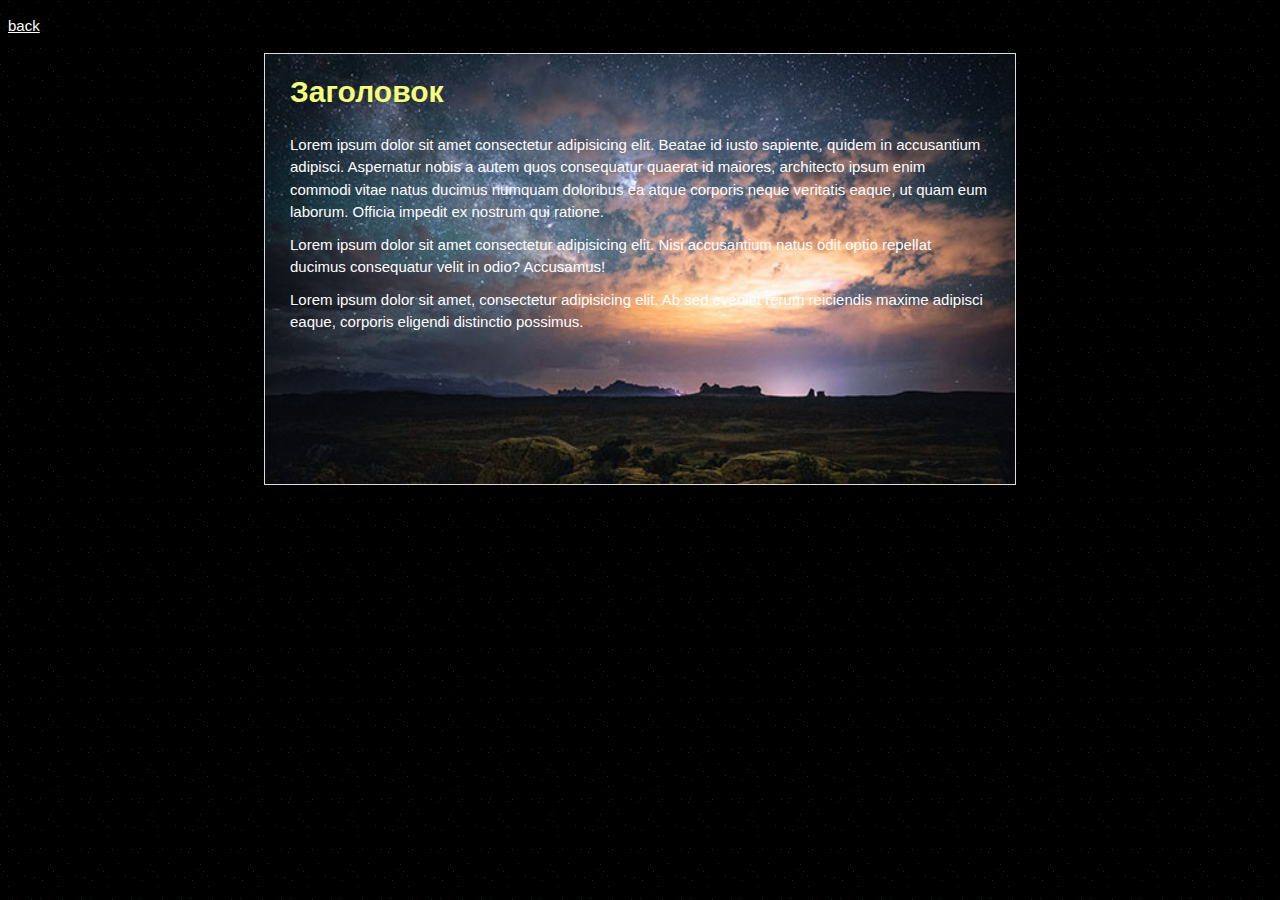
<file: background.html>
<!DOCTYPE html>
<html>
  <head>
    <meta charset="UTF-8" />
    <link rel="stylesheet" href="background.css" />
    <title>Работа с фоном</title>
  </head>
  <body>
    <p><a href="index.html" class="link-background">back</a></p>

    <div class="post">
      <h1 class="post-title">Заголовок</h1>
      <div class="post-text">
        <p>
          Lorem ipsum dolor sit amet consectetur adipisicing elit. Beatae id
          iusto sapiente, quidem in accusantium adipisci. Aspernatur nobis a
          autem quos consequatur quaerat id maiores, architecto ipsum enim
          commodi vitae natus ducimus numquam doloribus ea atque corporis neque
          veritatis eaque, ut quam eum laborum. Officia impedit ex nostrum qui
          ratione.
        </p>
        <p>
          Lorem ipsum dolor sit amet consectetur adipisicing elit. Nisi
          accusantium natus odit optio repellat ducimus consequatur velit in
          odio? Accusamus!
        </p>
        <p>
          Lorem ipsum dolor sit amet, consectetur adipisicing elit. Ab sed
          eveniet rerum reiciendis maxime adipisci eaque, corporis eligendi
          distinctio possimus.
        </p>
      </div>
    </div>
  </body>
</html>
</file>
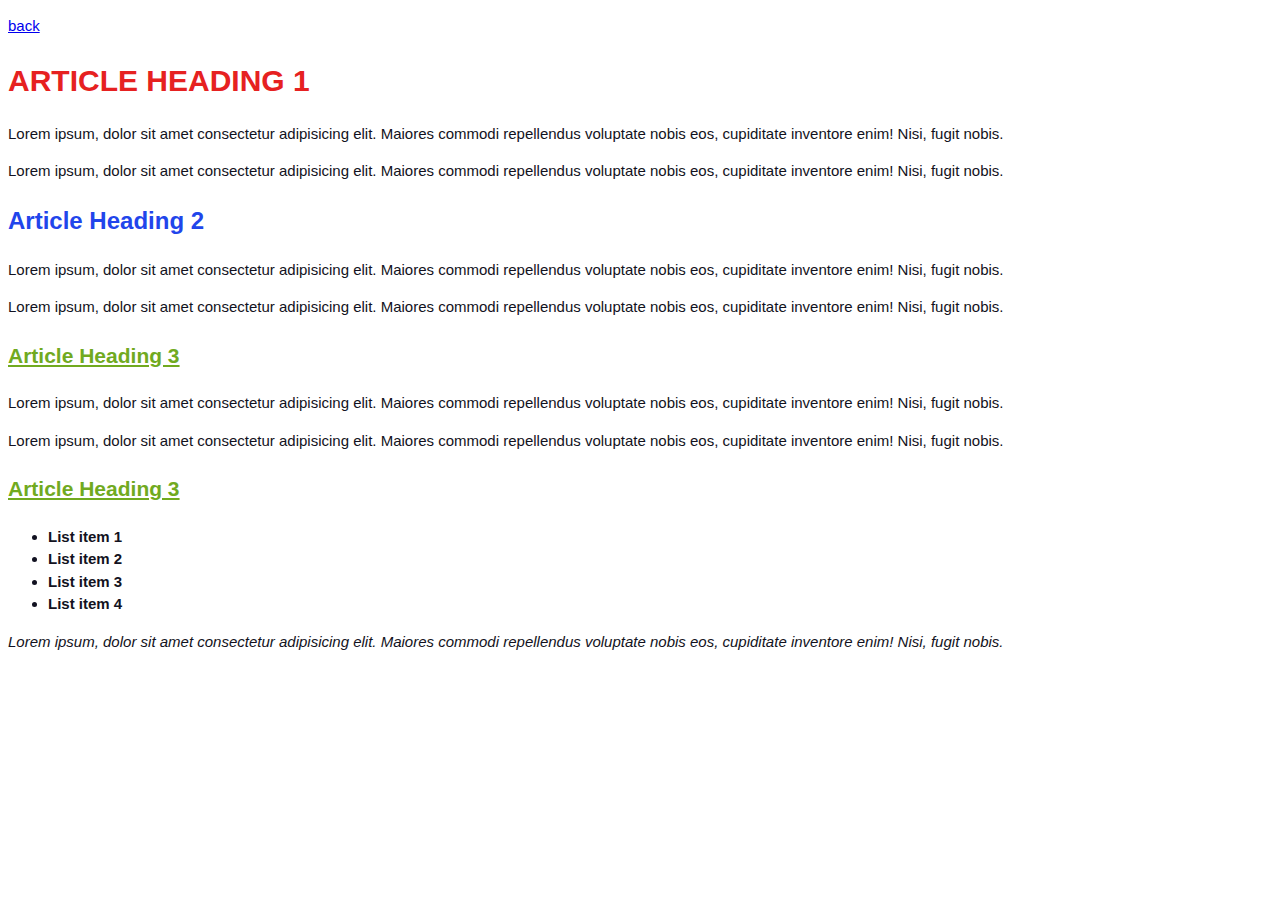
<file: HM1.html>
<!DOCTYPE html>
<html>
  <head>
    <meta charset="UTF-8" />
    <link rel="stylesheet" href="HM1.css" />
    <title>Home work 1</title>
  </head>
  <body>
    <p><a href="index.html">back</a></p>
    <h1 class="main-title">Article Heading 1</h1>
    <p>
      Lorem ipsum, dolor sit amet consectetur adipisicing elit. Maiores commodi
      repellendus voluptate nobis eos, cupiditate inventore enim! Nisi, fugit
      nobis.
    </p>
    <p>
      Lorem ipsum, dolor sit amet consectetur adipisicing elit. Maiores commodi
      repellendus voluptate nobis eos, cupiditate inventore enim! Nisi, fugit
      nobis.
    </p>

    <h2 class="title">Article Heading 2</h2>
    <p>
      Lorem ipsum, dolor sit amet consectetur adipisicing elit. Maiores commodi
      repellendus voluptate nobis eos, cupiditate inventore enim! Nisi, fugit
      nobis.
    </p>
    <p>
      Lorem ipsum, dolor sit amet consectetur adipisicing elit. Maiores commodi
      repellendus voluptate nobis eos, cupiditate inventore enim! Nisi, fugit
      nobis.
    </p>

    <h3 class="small-title">Article Heading 3</h3>
    <p>
      Lorem ipsum, dolor sit amet consectetur adipisicing elit. Maiores commodi
      repellendus voluptate nobis eos, cupiditate inventore enim! Nisi, fugit
      nobis.
    </p>
    <p>
      Lorem ipsum, dolor sit amet consectetur adipisicing elit. Maiores commodi
      repellendus voluptate nobis eos, cupiditate inventore enim! Nisi, fugit
      nobis.
    </p>

    <h3 class="small-title">Article Heading 3</h3>
    <ul class="list">
      <li>List item 1</li>
      <li>List item 2</li>
      <li>List item 3</li>
      <li>List item 4</li>
    </ul>
    <p class="text-italic">
      Lorem ipsum, dolor sit amet consectetur adipisicing elit. Maiores commodi
      repellendus voluptate nobis eos, cupiditate inventore enim! Nisi, fugit
      nobis.
    </p>
  </body>
</html>
</file>
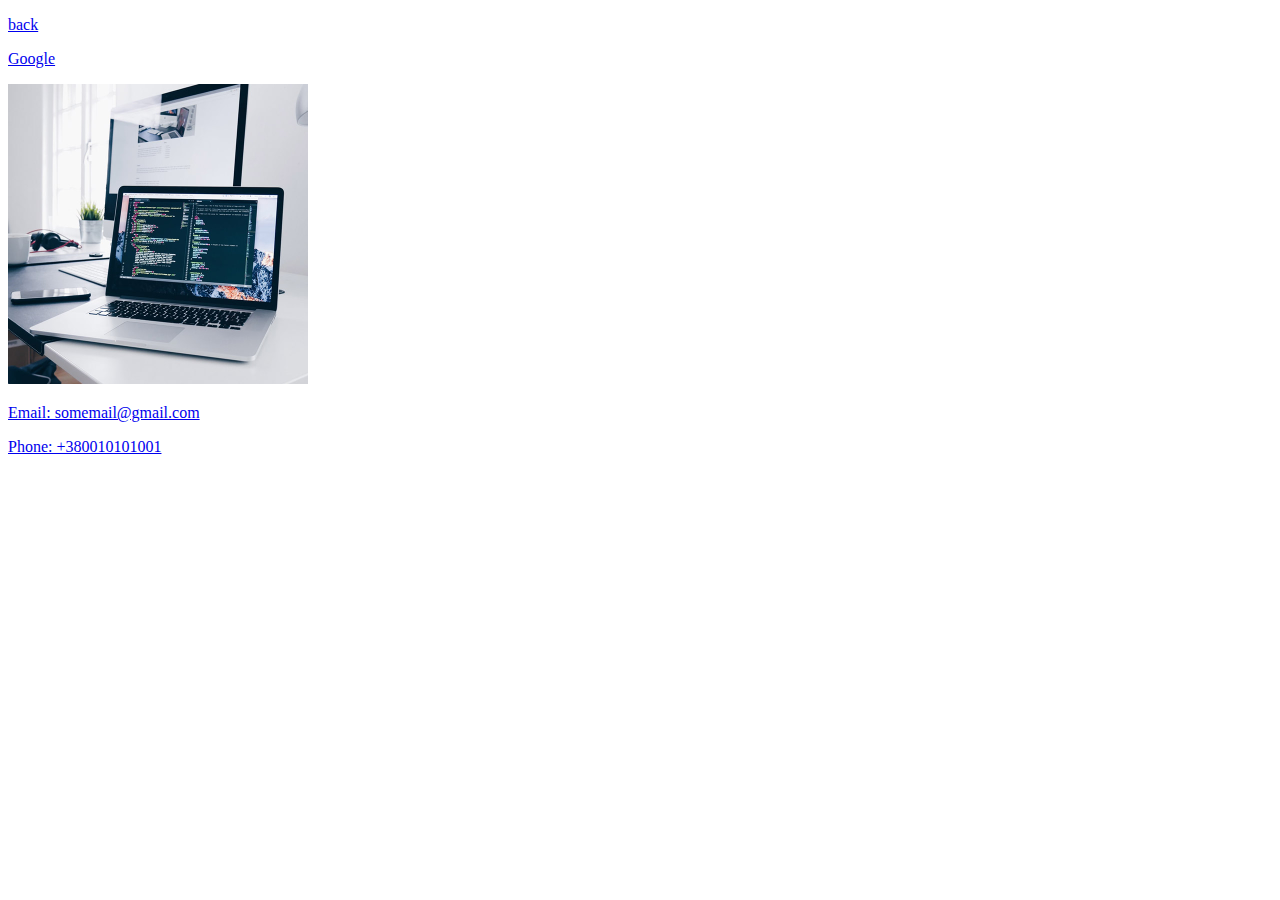
<file: HM2.html>
<!DOCTYPE html>
<html>
  <head>
    <meta charset="UTF-8" />
    <title>Home Work 2</title>
  </head>
  <body>
    <p><a href="index.html">back</a></p>
    <p><a href="https://google.com/" target="_blank">Google</a></p>

    <a href="img/coding.jpg" target="_blank">
      <img src="img/coding.jpg" width="300" alt="coding" />
    </a>

    <p><a href="mailto: somemail@gmail.com">Email: somemail@gmail.com</a></p>
    <p><a href="tel: +380010101001">Phone: +380010101001</a></p>
  </body>
</html>
</file>
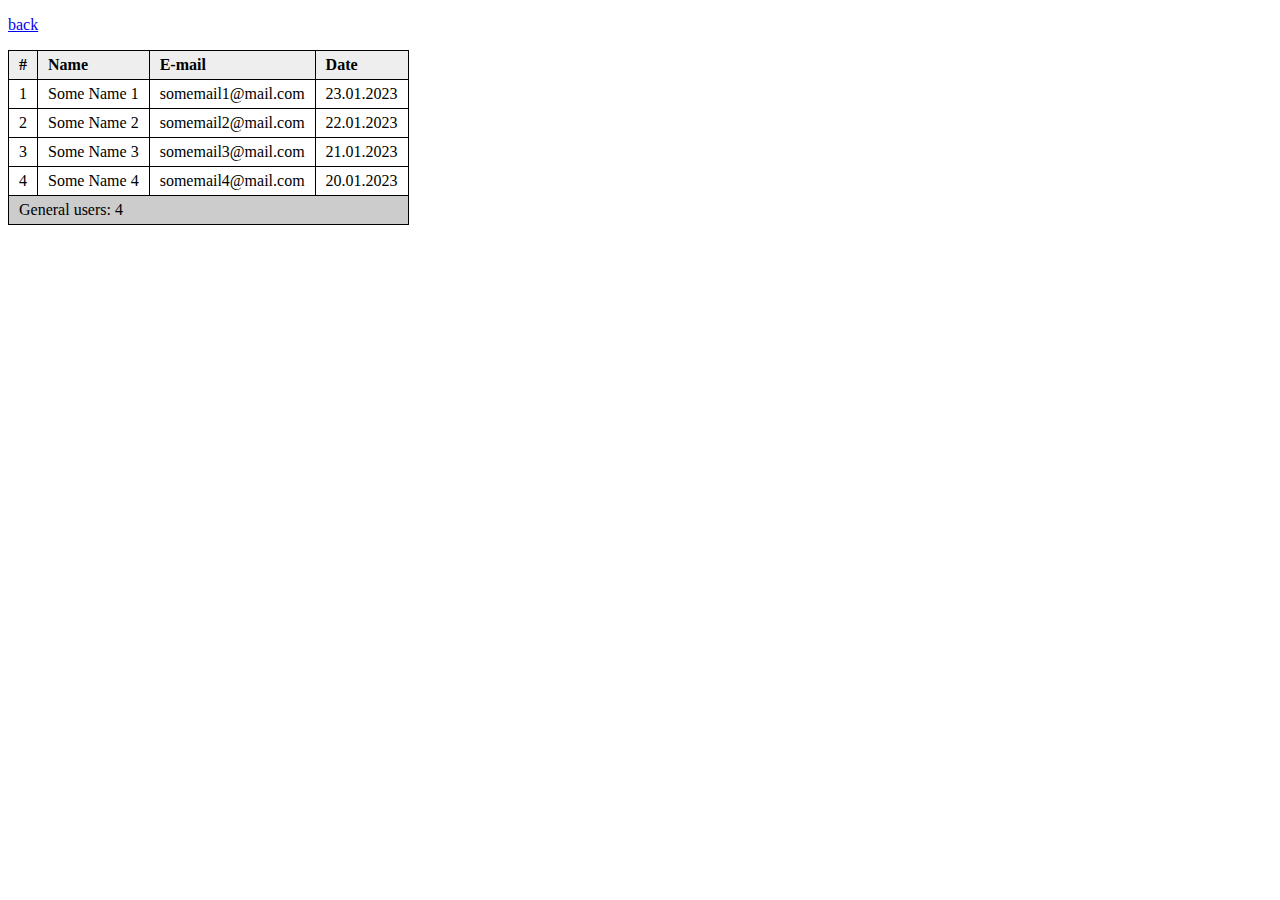
<file: HM3.html>
<!DOCTYPE html>
<html>
  <head>
    <meta charset="UTF-8" />
    <link rel="stylesheet" href="HM3.css" />
    <title>Home Work 3</title>
  </head>

  <body>
    <p><a href="index.html">back</a></p>
    <table class="table">
      <thead>
        <tr>
          <th>#</th>
          <th>Name</th>
          <th>E-mail</th>
          <th>Date</th>
        </tr>
      </thead>

      <tbody>
        <tr>
          <td>1</td>
          <td>Some Name 1</td>
          <td>somemail1@mail.com</td>
          <td>23.01.2023</td>
        </tr>
        <tr>
          <td>2</td>
          <td>Some Name 2</td>
          <td>somemail2@mail.com</td>
          <td>22.01.2023</td>
        </tr>
        <tr>
          <td>3</td>
          <td>Some Name 3</td>
          <td>somemail3@mail.com</td>
          <td>21.01.2023</td>
        </tr>
        <tr>
          <td>4</td>
          <td>Some Name 4</td>
          <td>somemail4@mail.com</td>
          <td>20.01.2023</td>
        </tr>
      </tbody>

      <tfoot>
        <tr>
          <td colspan="6">General users: 4</td>
        </tr>
      </tfoot>
    </table>
  </body>
</html>
</file>
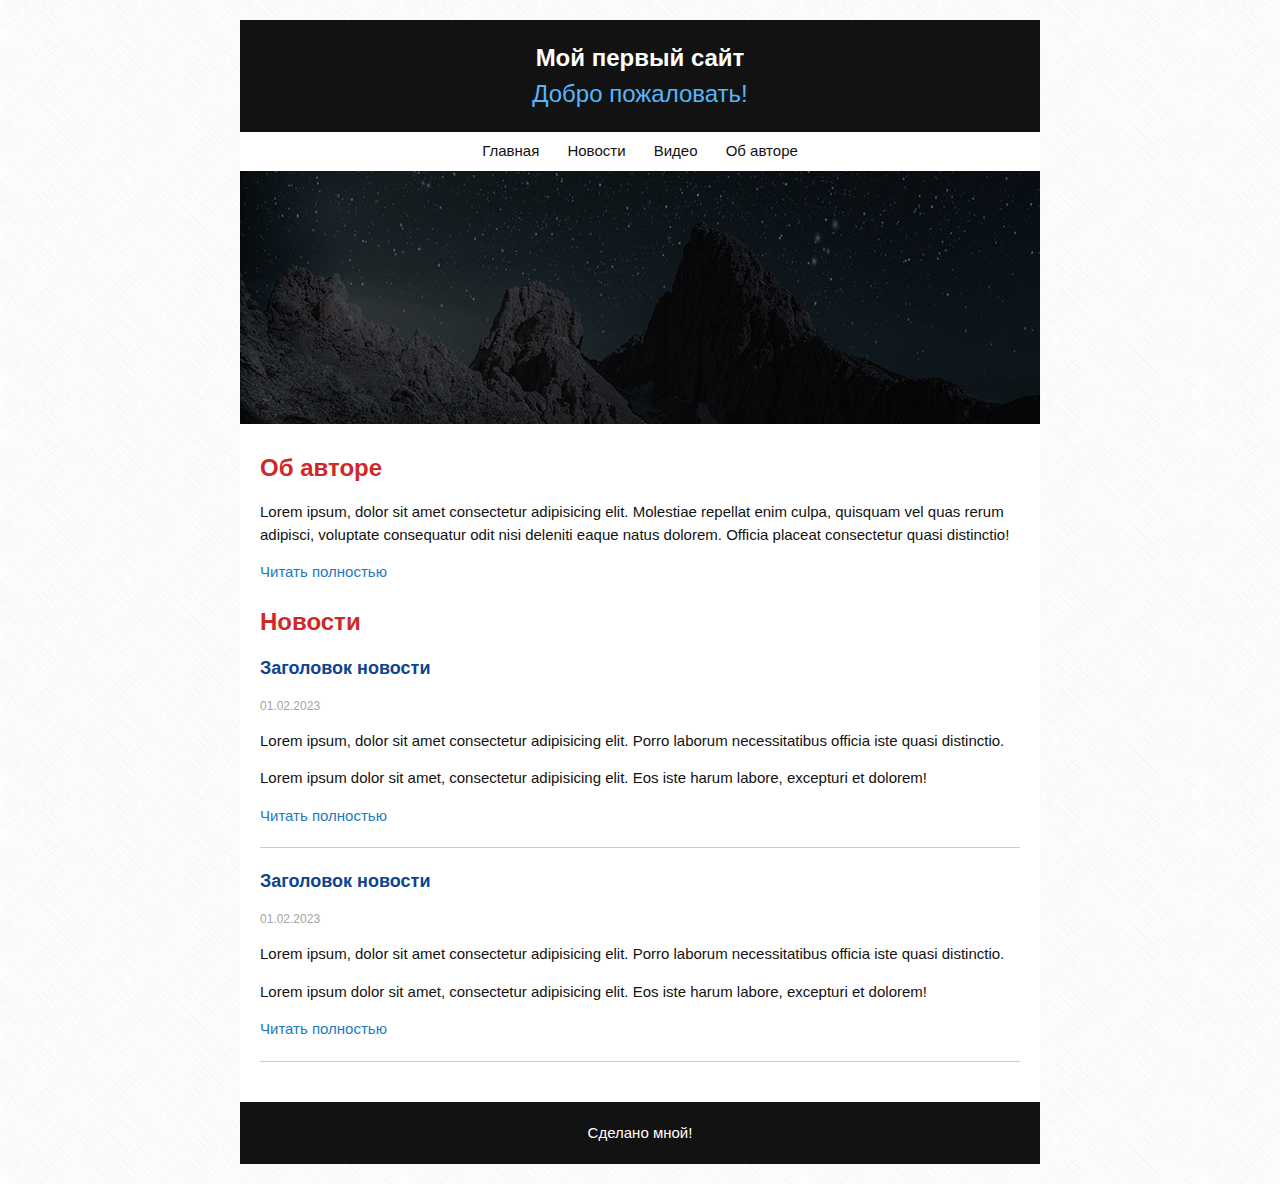
<file: Simple-Page.html>
<!DOCTYPE html>
<html>
  <head>
    <meta charset="UTF-8" />
    <link rel="stylesheet" href="Simple-Page.css" />
    <title>Simple Page</title>
  </head>

  <body>
    <div class="page">
      <div class="header">
        <h1 class="header-title">Мой первый сайт</h1>
        <h2 class="header-subtitle">Добро пожаловать!</h2>
      </div>

      <div class="nav">
        <a class="nav-link" href="index.html">Главная</a>
        <a class="nav-link" href="#">Новости</a>
        <a class="nav-link" href="#">Видео</a>
        <a class="nav-link" href="#">Об авторе</a>
      </div>

      <img src="img/simple-page/intro.jpg" alt="" />

      <div class="content">
        <h3 class="content-title">Об авторе</h3>
        <div class="content-text">
          <p>
            Lorem ipsum, dolor sit amet consectetur adipisicing elit. Molestiae
            repellat enim culpa, quisquam vel quas rerum adipisci, voluptate
            consequatur odit nisi deleniti eaque natus dolorem. Officia placeat
            consectetur quasi distinctio!
          </p>
          <a class="read-more" href="#">Читать полностью</a>
        </div>
        <h3 class="content-title">Новости</h3>
        <div class="article">
          <h4 class="article-title"><a href="#"> Заголовок новости</a></h4>
          <h4 class="article-title"></h4>
          <div class="article-date">01.02.2023</div>
          <div>
            <p>
              Lorem ipsum, dolor sit amet consectetur adipisicing elit. Porro
              laborum necessitatibus officia iste quasi distinctio.
            </p>
            <p>
              Lorem ipsum dolor sit amet, consectetur adipisicing elit. Eos iste
              harum labore, excepturi et dolorem!
            </p>
          </div>
          <a class="read-more" href="#">Читать полностью</a>
        </div>
        <div class="article">
          <h4 class="article-title"><a href="#"> Заголовок новости</a></h4>
          <div class="article-date">01.02.2023</div>
          <div>
            <p>
              Lorem ipsum, dolor sit amet consectetur adipisicing elit. Porro
              laborum necessitatibus officia iste quasi distinctio.
            </p>
            <p>
              Lorem ipsum dolor sit amet, consectetur adipisicing elit. Eos iste
              harum labore, excepturi et dolorem!
            </p>
          </div>
          <a class="read-more" href="#">Читать полностью</a>
        </div>
      </div>

      <div class="footer">Сделано мной!</div>
    </div>
  </body>
</html>
</file>
<file: background.css>
body {
  font-family: Arial, sans-serif;
  font-size: 15px;
  line-height: 1.5;
  color: #000;

  background-color: #eee;
  background-image: url("img/pattern.png");
  /* background-repeat: repeat; */
  background-size: 200px 200px;
}

/* Post */

.post {
  width: 700px;
  height: 400px;
  margin-left: auto;
  margin-right: auto;
  border: 1px solid #ddd;
  padding: 15px 25px;
  color: rgb(253, 253, 253);

  /* background-color: white;
  background-image: url("img/bg.jpg");
  background-repeat: no-repeat;
  background-size: cover;
  background-position: center; */

  background: #fff url("img/bg.jpg") no-repeat center / cover; /*Более короткий формат записи*/
}

.post-title {
  margin-top: 0;
  margin-bottom: 20px;

  color: #f3fe7e;
}
.post-text p {
  margin: 0 0 10px 0;
}

/* Link */

.link-background {
  color: white;
}
</file>
<file: HM1.css>
body {
  font-family: Tahoma, sans-serif;
  font-size: 15px;
  line-height: 1.5;
  color: #121221;
}

.main-title {
  font-size: 30px;
  color: #e62121;
  text-transform: uppercase;
}

.title {
  color: #2145eb;
  font-size: 24px;
}

.small-title {
  color: #71aa1f;
  font-size: 21px;
  text-decoration-line: underline;
}

.list {
  font-weight: bold;
}

.text-italic {
  font-style: italic;
}
</file>
<file: HM3.css>
.table {
  border: 1px solid #000;
  border-collapse: collapse;
}
.table thead {
  background-color: #eee;
}
.table tfoot {
  background-color: #ccc;
}

.table th {
  border: 1px solid #000;
  text-align: left;
  padding: 5px 10px;
}

.table td {
  border: 1px solid #000;
  padding: 5px 10px;
}
</file>
<file: Simple-Page.css>
body {
  margin: 0;

  font-family: Arial, sans-serif;
  font-size: 15px;
  line-height: 1.5;
  color: #121212;

  background: url("img/simple-page/bg.png");
}

.page {
  width: 800px;
  margin: 20px auto;
  background-color: #fff;
}

.header {
  padding: 20px;

  background-color: #121212;
}

.header-title {
  margin: 0;

  font-size: 24px;
  color: #fff;
  text-align: center;
}

.header-subtitle {
  margin: 0;

  font-size: 24px;
  color: #56b6fb;
  text-align: center;
  font-weight: 400;
}

/* Navigation */

.nav {
  text-align: center;
}

.nav-link {
  display: inline-block;
  padding: 8px 12px;
  color: #121212;

  text-decoration: none;
}

.nav-link:hover {
  background-color: #eee;
}

/* Content */

.content {
  padding: 20px;
}

.content-title {
  margin: 0 0 15px;
  font-size: 24px;
  color: #ce2929;
}

.content-text {
  margin-bottom: 20px;
}

.read-more {
  color: #1d7abe;
  text-decoration: none;
}

.read-more:hover {
  text-decoration: underline;
}

/* Article */
.article {
  margin-bottom: 20px;
  padding-bottom: 20px;

  border-bottom: 1px solid #ccc;
}
.article-title {
  margin: 0 0 15px;

  font-size: 18px;
  color: #0d448e;
}

.article-title a {
  color: inherit;
  text-decoration: none;
}
.article-title a:hover {
  text-decoration: underline;
}

.article-date {
  font-size: 12px;
  color: #a4a4a4;
}

/* Footer */
.footer {
  padding: 20px;

  background-color: #121212;

  color: #fff;
  text-align: center;
}
</file>
